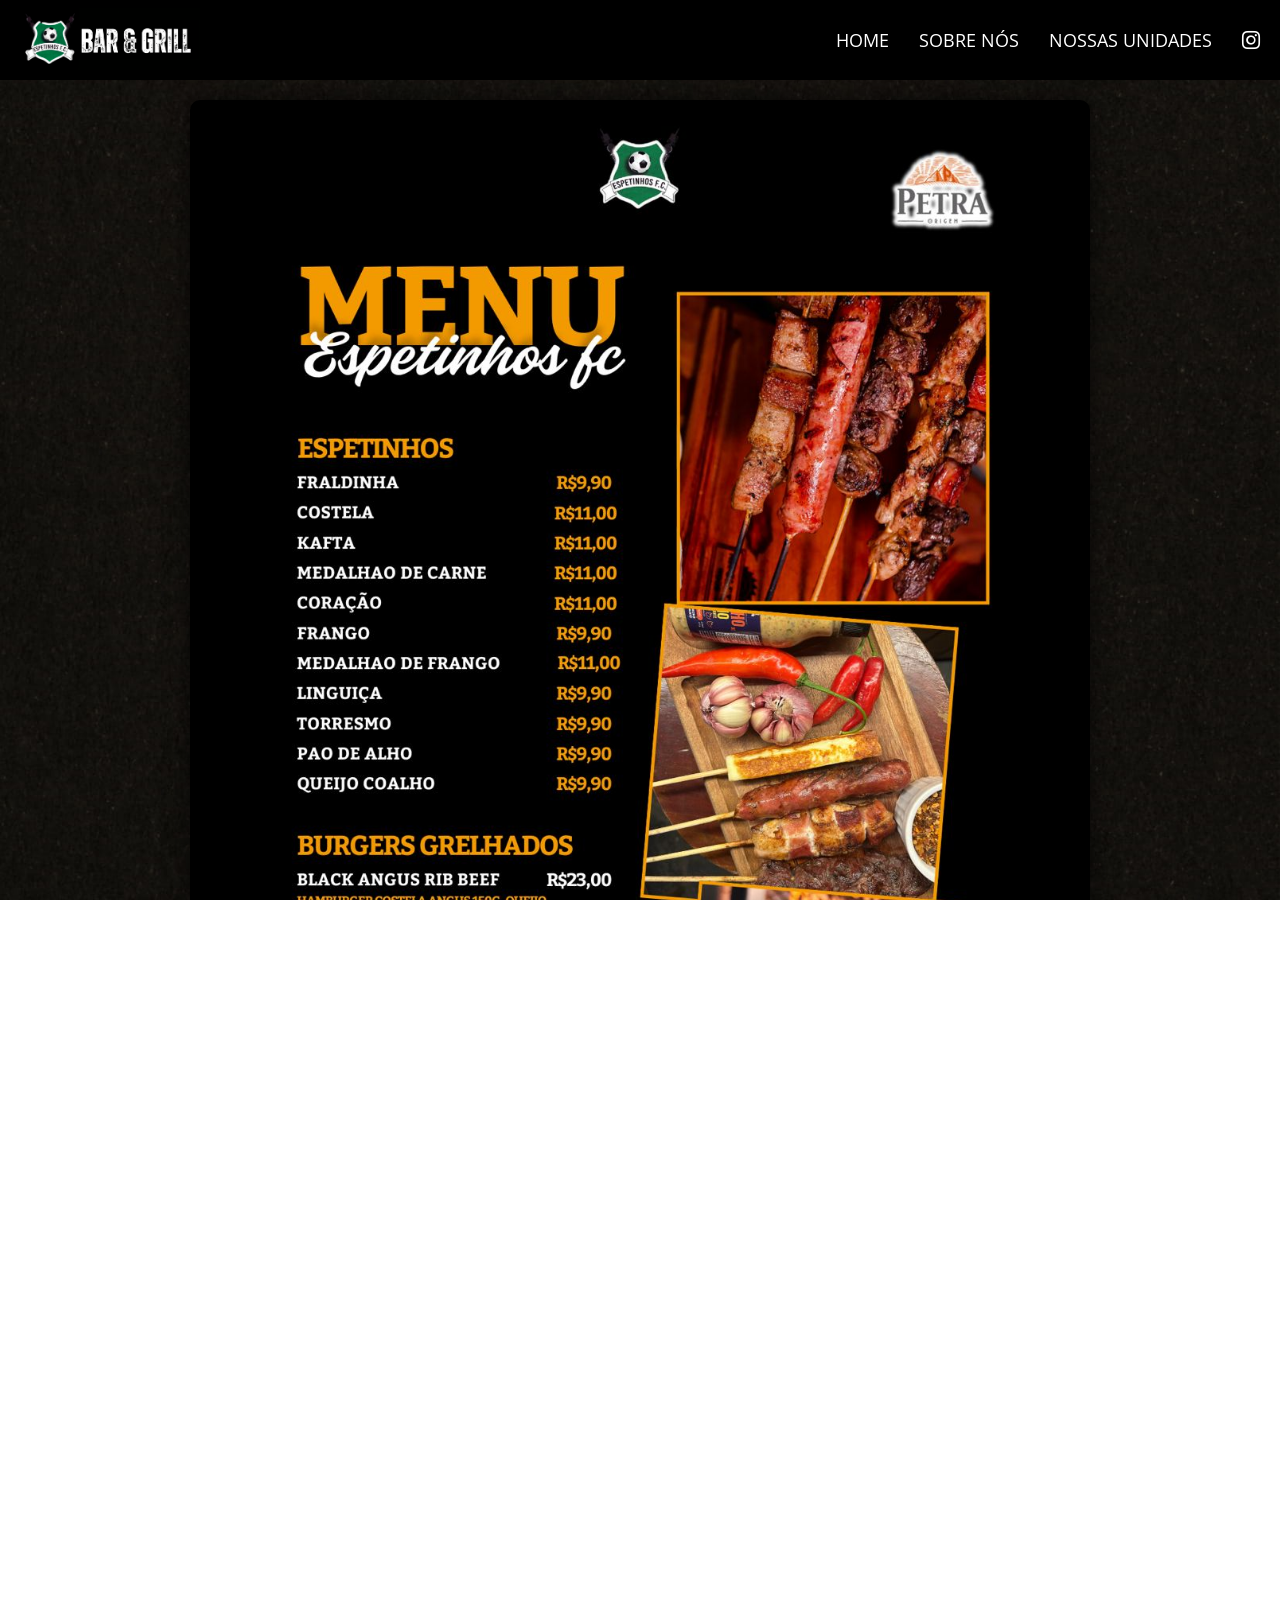
<file: cardapio_foodtruck.html>
<!DOCTYPE html>
<html lang="pt-br">

<head>
    <meta charset="UTF-8">
    <meta http-equiv="X-UA-Compatible" content="IE=edge">
    <meta name="viewport" content="width=device-width, initial-scale=1.0">
    <link rel="stylesheet" href="style.css">
    <link rel="stylesheet" href="https://cdn.jsdelivr.net/npm/bootstrap-icons@1.11.1/font/bootstrap-icons.css">
    <link rel="icon" href="img/favicon.ico" type="image/x-icon">
    <title>Cardápio Food Truck | Espetinhos F.C</title>

    <link rel="preload" as="image" href="img/cardapiofoodtruck/espetinhos.jpeg">
    <link rel="preload" as="image" href="img/cardapiofoodtruck/bebidas.jpeg">
</head>

<body class="cardapio-page">

    <!-- ======== HEADER ======== -->
    <header class="content">
        <div class="logo">
            <a href="index.html"><img src="./img/logov3.png" alt="Logo Espetinhos F.C"></a>
        </div>

        <nav>
            <ul class="list-menu">
                <li><a href="index.html">Home</a></li>
                <li><a href="sobrenos.html">Sobre nós</a></li>
                <li><a href="unidades.html">Nossas Unidades</a></li>
                <li><a href="https://www.instagram.com/espetinhosfc/" target="_blank"><i
                            class="bi bi-instagram"></i></a></li>
            </ul>
        </nav>

        <div class="menu-toggle">
            <div class="one"></div>
            <div class="two"></div>
            <div class="three"></div>
        </div>
    </header>

    <!-- ======== CARDÁPIO (rolagem vertical tipo PDF) ======== -->
    <main class="menu-scroll">
        <img src="./img/cardapiofoodtruck/espetinhos.jpeg" alt="Espetinhos & Lanches">
        <img src="./img/cardapiofoodtruck/bebidas.jpeg" alt="Bebidas">
    </main>

    <!-- ======== BOTÃO VOLTAR ======== -->
    <a href="unidades.html" class="button" title="Voltar para Unidades">
        <i class="bi bi-arrow-left"></i>
        Voltar para Nossas Unidades & Cardápios
    </a>

    <!-- ======== SCRIPTS ======== -->
    <script src="menutoggle.js"></script>

</body>

</html>

<!-- ===============================================================
 CÓDIGO ANTIGO (Carrossel) - Mantido comentado para referência
==================================================================
<div class="carousel-container">
    <div class="carousel">
        <div class="image"><img src="./img/cardapiofoodtruck/foodtruck_espetinho.jpeg" alt="Espetinhos"></div>
        <div class="image"><img src="./img/cardapiofoodtruck/foodtruck_lanche.jpeg" alt="Lanches"></div>
    </div>
    <button class="prev">&#10094;</button>
    <button class="next">&#10095;</button>
</div>
<script src="carrossel.js"></script>
================================================================== -->
</file>
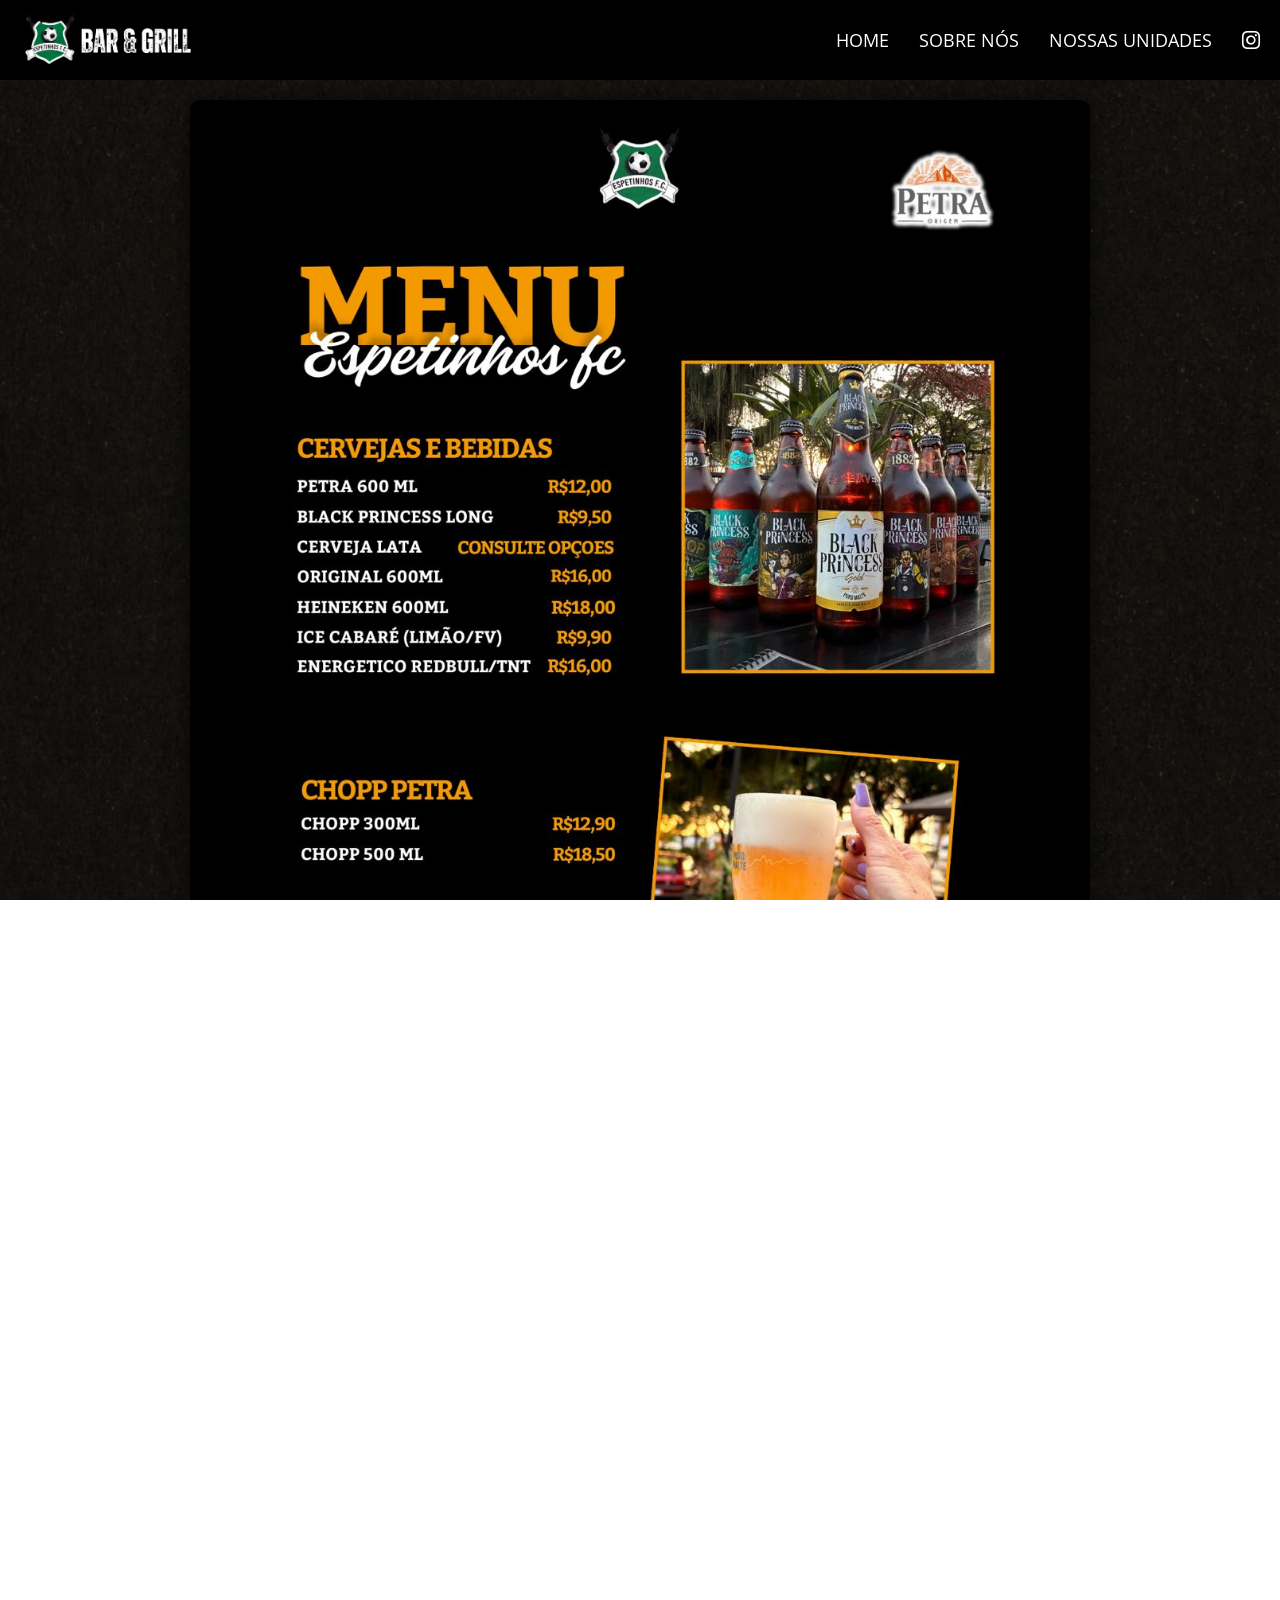
<file: cardapio_moreira.html>
<!DOCTYPE html>
<html lang="pt-br">

<head>
    <meta charset="UTF-8">
    <meta http-equiv="X-UA-Compatible" content="IE=edge">
    <meta name="viewport" content="width=device-width, initial-scale=1.0">
    <link rel="stylesheet" href="style.css">
    <link rel="stylesheet" href="https://cdn.jsdelivr.net/npm/bootstrap-icons@1.11.1/font/bootstrap-icons.css">
    <link rel="icon" href="img/favicon.ico" type="image/x-icon">
    <title>Cardápio Moreira | Espetinhos F.C</title>

    <link rel="preload" as="image" href="img/cardapiomoreira/bebidas.jpeg">
    <link rel="preload" as="image" href="img/cardapiomoreira/espetinhos.jpeg">
</head>

<body class="cardapio-page">

    <!-- ======== HEADER ======== -->
    <header class="content">
        <div class="logo">
            <a href="index.html"><img src="./img/logov3.png" alt="Logo Espetinhos F.C"></a>
        </div>

        <nav>
            <ul class="list-menu">
                <li><a href="index.html">Home</a></li>
                <li><a href="sobrenos.html">Sobre nós</a></li>
                <li><a href="unidades.html">Nossas Unidades</a></li>
                <li><a href="https://www.instagram.com/espetinhosfc/" target="_blank"><i
                            class="bi bi-instagram"></i></a></li>
            </ul>
        </nav>

        <div class="menu-toggle">
            <div class="one"></div>
            <div class="two"></div>
            <div class="three"></div>
        </div>
    </header>

    <!-- ======== CARDÁPIO (rolagem vertical tipo PDF) ======== -->
    <main class="menu-scroll">
        <img src="./img/cardapiomoreira/bebidas.jpeg" alt="bebidas">
        <img src="./img/cardapiomoreira/espetinhos.jpeg" alt="Espetinhos & Lanches">

    </main>

    <!-- ======== BOTÃO VOLTAR ======== -->
    <a href="unidades.html" class="button" title="Voltar para Unidades">
        <i class="bi bi-arrow-left"></i>
        Voltar para Nossas Unidades & Cardápios
    </a>

    <!-- ======== SCRIPTS ======== -->
    <script src="menutoggle.js"></script>

</body>

</html>

<!-- ===============================================================
 CÓDIGO ANTIGO (Carrossel) - Mantido comentado para referência
==================================================================
<div class="carousel-container">
    <div class="carousel">
        <div class="image"><img src="./img/cardapiomoreira/porcoes.jpeg" alt="Porções"></div>
        <div class="image"><img src="./img/cardapiomoreira/bebidas.jpeg" alt="Bebidas"></div>
        <div class="image"><img src="./img/cardapiomoreira/lanches.jpeg" alt="Lanches"></div>
        <div class="image"><img src="./img/cardapiomoreira/espetinhos.jpeg" alt="Espetinhos"></div>
    </div>
    <button class="prev">&#10094;</button>
    <button class="next">&#10095;</button>
</div>
<script src="carrossel.js"></script>
================================================================== -->
</file>
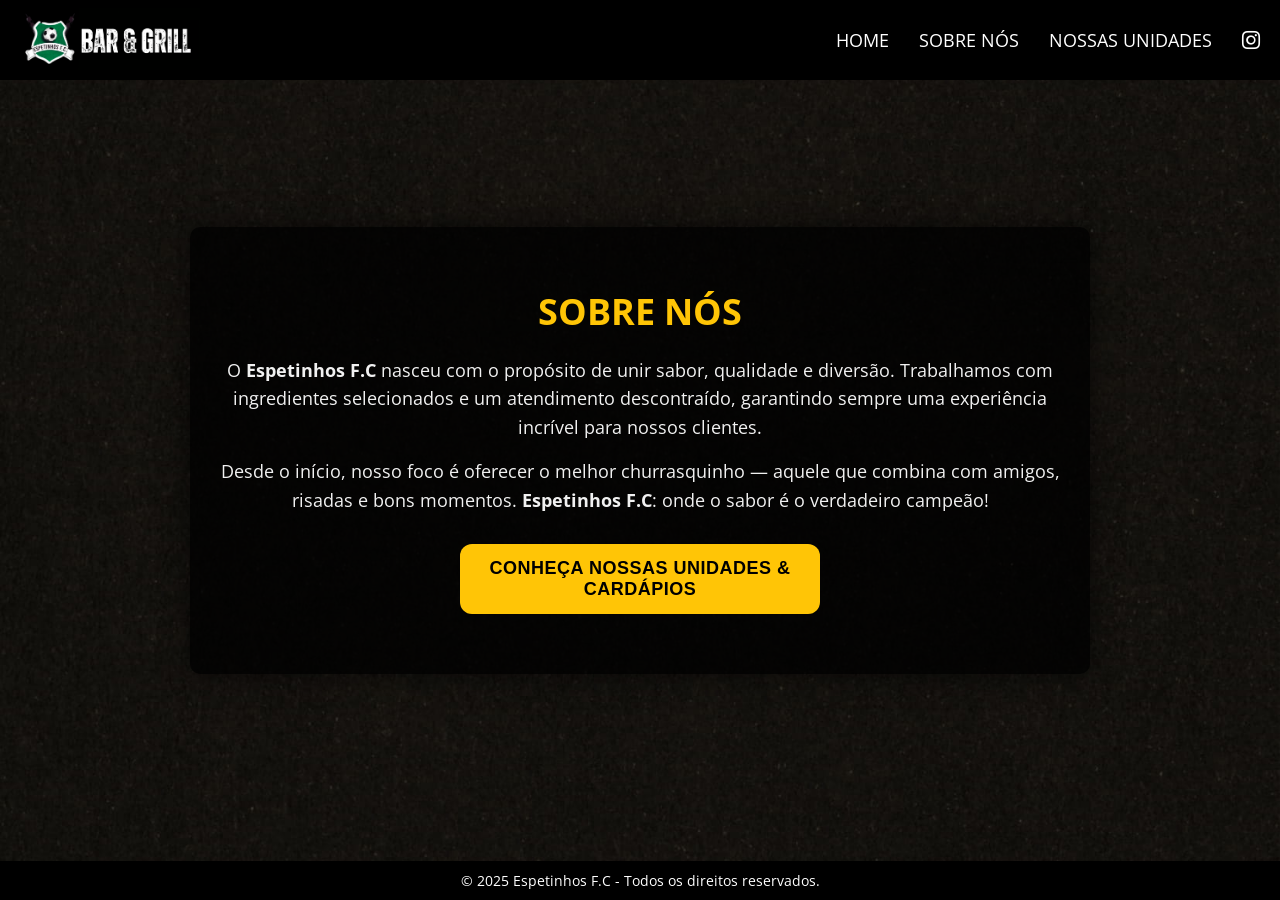
<file: sobrenos.html>
<!DOCTYPE html>
<html lang="pt-br">

<head>
    <meta charset="UTF-8">
    <meta http-equiv="X-UA-Compatible" content="IE=edge">
    <meta name="viewport" content="width=device-width, initial-scale=1.0">
    <link rel="stylesheet" href="style.css">
    <link rel="stylesheet" href="https://cdn.jsdelivr.net/npm/bootstrap-icons@1.11.1/font/bootstrap-icons.css">
    <title>Sobre Nós - Espetinhos F.C</title>
    <link rel="icon" href="img/favicon.ico" type="image/x-icon">
</head>

<body class="sobrenos-page">

    <header class="content">
        <div class="logo">
            <a href="index.html"><img src="./img/logov3.png" alt="Logo Espetinhos F.C"></a>
        </div>

        <nav>
            <ul class="list-menu">
                <li><a href="index.html">Home</a></li>
                <li><a href="sobrenos.html">Sobre nós</a></li>
                <li><a href="unidades.html">Nossas Unidades</a></li>
                <li><a href="https://www.instagram.com/espetinhosfc/" target="_blank"><i
                            class="bi bi-instagram"></i></a></li>
            </ul>
        </nav>

        <div class="menu-toggle">
            <div class="one"></div>
            <div class="two"></div>
            <div class="three"></div>
        </div>
    </header>

    <main class="main-content">
        <section class="sobrenos">
            <div class="contentsobre">
                <h2>Sobre Nós</h2>
                <p>
                    O <strong>Espetinhos F.C</strong> nasceu com o propósito de unir sabor, qualidade e diversão.
                    Trabalhamos com ingredientes selecionados e um atendimento descontraído, garantindo sempre uma
                    experiência incrível para nossos clientes.
                </p>
                <p>
                    Desde o início, nosso foco é oferecer o melhor churrasquinho — aquele que combina com amigos,
                    risadas e bons momentos.
                    <strong>Espetinhos F.C</strong>: onde o sabor é o verdadeiro campeão!
                </p>

                <div class="btn-sobrenos">
                    <a href="unidades.html">
                        <button>Conheça Nossas Unidades & Cardápios</button>
                    </a>
                </div>

            </div>
        </section>
    </main>

    <footer>
        <p>© 2025 Espetinhos F.C - Todos os direitos reservados.</p>
    </footer>

    <script src="menutoggle.js"></script>
</body>

</html>
</file>
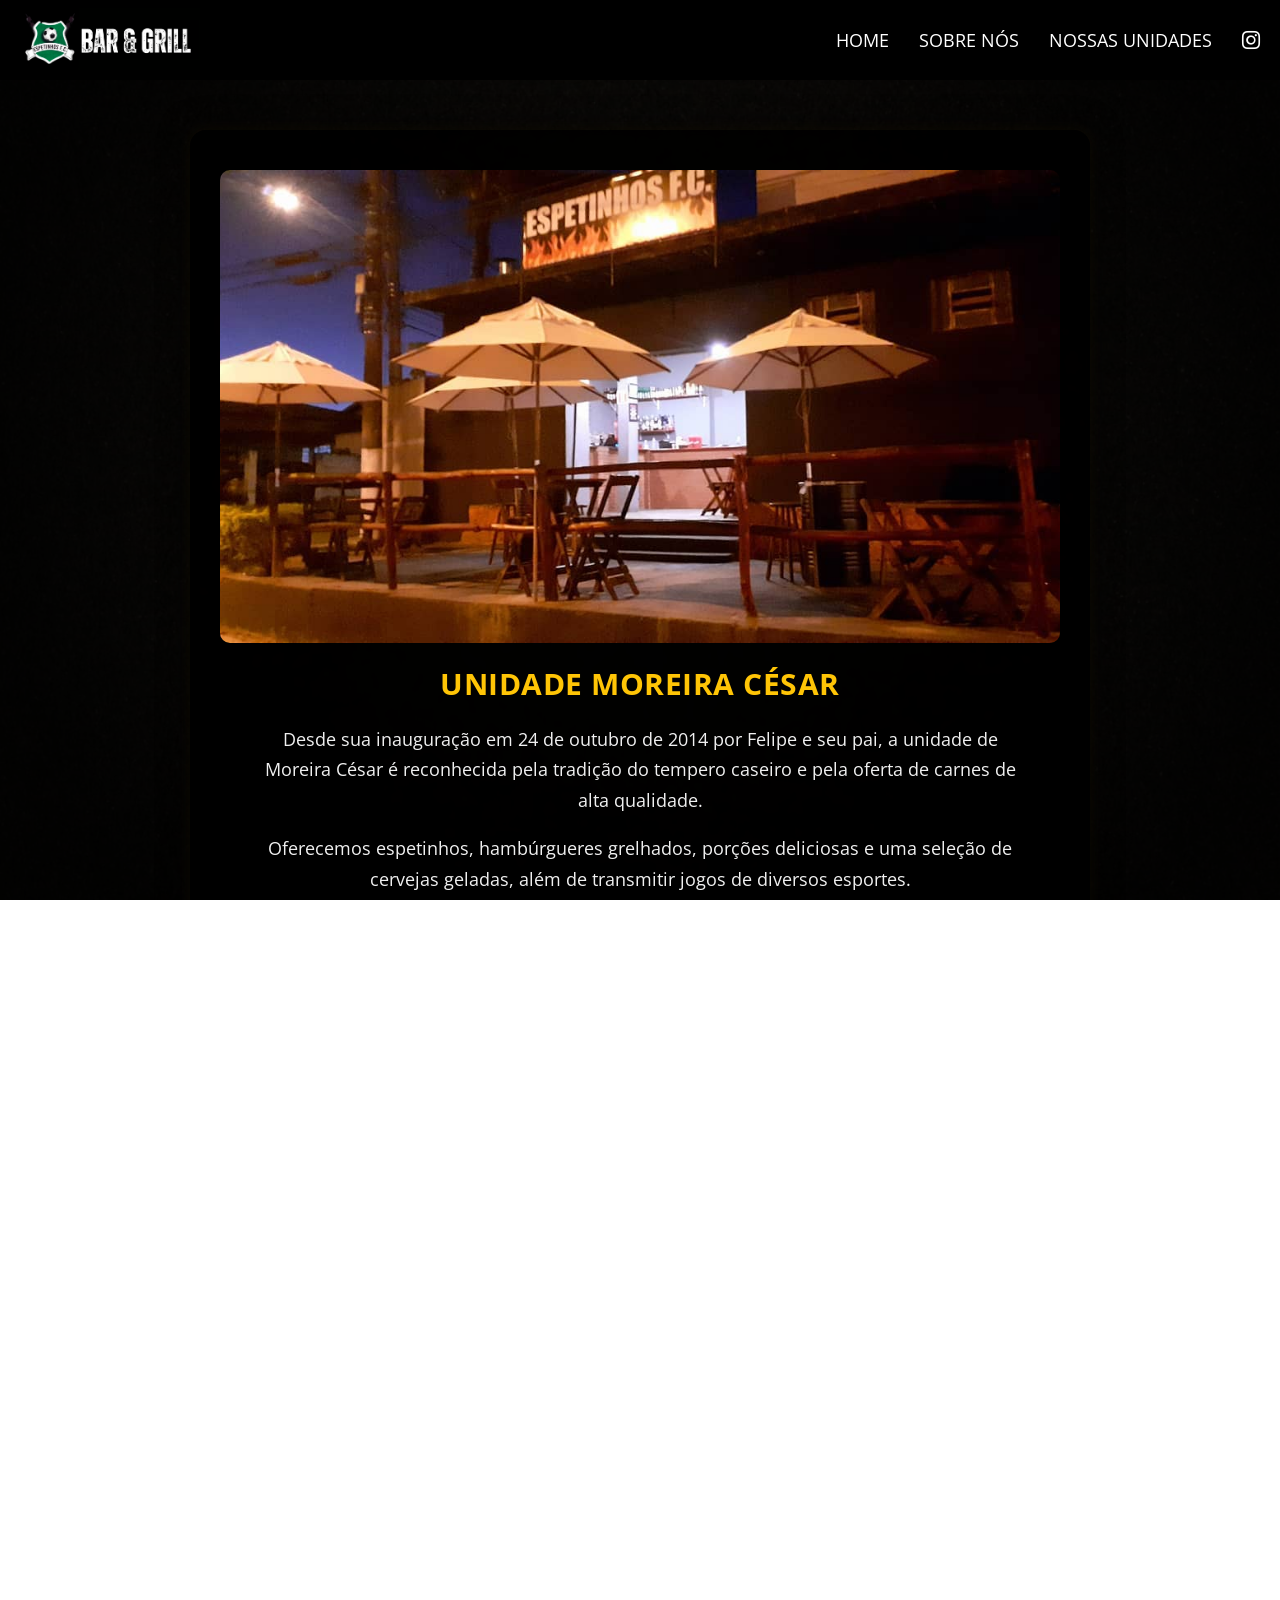
<file: unidades.html>
<!DOCTYPE html>
<html lang="pt-br">

<head>
    <meta charset="UTF-8">
    <meta http-equiv="X-UA-Compatible" content="IE=edge">
    <meta name="viewport" content="width=device-width, initial-scale=1.0">
    <link rel="stylesheet" href="style.css">
    <link rel="stylesheet" href="https://cdn.jsdelivr.net/npm/bootstrap-icons@1.11.1/font/bootstrap-icons.css">
    <link rel="icon" href="img/favicon.ico" type="image/x-icon">
    <title>Espetinhos F.C</title>
</head>

<body class="unidades-page">
    <header class="content">
        <div class="logo">
            <a href="index.html"><img src="./img/logov3.png" alt="Espetinhos F.C"></a>
        </div>
        <nav>
            <ul class="list-menu">
                <li><a href="index.html">Home</a></li>
                <li><a href="sobrenos.html">Sobre nós</a></li>
                <li><a href="unidades.html">Nossas Unidades</a></li>
                <li><a href="https://www.instagram.com/espetinhosfc/" target="_blank"><i
                            class="bi bi-instagram"></i></a></li>
            </ul>
        </nav>

        <div class="menu-toggle">
            <div class="one"></div>
            <div class="two"></div>
            <div class="three"></div>
        </div>
    </header>

    <main class="unidades-container">

        <!-- UNIDADE MOREIRA CÉSAR -->
        <section class="ponto-comercio">
            <img src="./img/unidades/unidade_moreira.jpg" alt="Unidade Moreira César">
            <h2>Unidade Moreira César</h2>
            <p>Desde sua inauguração em 24 de outubro de 2014 por Felipe e seu pai, a unidade de Moreira César é
                reconhecida pela tradição do tempero caseiro e pela oferta de carnes de alta qualidade.</p>
            <p>Oferecemos espetinhos, hambúrgueres grelhados, porções deliciosas e uma seleção de cervejas geladas,
                além de transmitir jogos de diversos esportes.</p>
            <p>Aberto todos os dias!</p>

            <div class="link-wpp">
                <a href="https://wa.me/5512997088820" target="_blank"><i class="bi bi-whatsapp"></i>&nbsp;Peça via
                    Whatsapp</a>
            </div>

            <div class="link-cardapio">
                <a href="cardapio_moreira.html"><i class="bi bi-menu-up"></i>&nbsp;&nbsp;Ver Cardápio</a>
            </div>

            <div class="link-mapas">
                <a href="https://maps.app.goo.gl/cougNfJgLgXFzGYJ6" target="_blank"><i
                        class="bi bi-geo-alt"></i>&nbsp;Localização</a>
            </div>
        </section>

        <!-- UNIDADE SANTANA -->
        <section class="ponto-comercio">
            <img src="./img/unidades/unidade_santana.jpeg" alt="Unidade Santana">
            <h2>Unidade Santana</h2>
            <p>Desde sua inauguração em 11 de março de 2023, a Unidade Santana se destaca por sua ampla variedade de
                opções. Oferecemos uma seleção de drinks & cervejas, porções, espetos e burgers.</p>
            <p>Nosso espaço conta com uma área kids e apresentações musicais ao vivo em determinados dias da semana.</p>
            <p>Aberto todos os dias!</p>

            <div class="link-wpp">
                <a href="https://wa.me/5512992003565" target="_blank"><i class="bi bi-whatsapp"></i>&nbsp;Peça &
                    Retire</a>
            </div>

            <div class="link-cardapio">
                <a href="cardapio_santana.html"><i class="bi bi-menu-up"></i>&nbsp;&nbsp;Ver Cardápio</a>
            </div>

            <div class="link-mapas">
                <a href="https://maps.app.goo.gl/GiF7ZFbkhaWVYWiR9" target="_blank"><i
                        class="bi bi-geo-alt"></i>&nbsp;Localização</a>
            </div>
        </section>

        <!-- FOODTRUCK -->
        <section class="ponto-comercio">
            <img src="./img/unidades/unidade_foodtruck.png" alt="Foodtruck">
            <h2>Foodtruck</h2>
            <p>Fundado em 18/11/2018, nosso foodtruck atende a variados eventos pelo vale do Paraíba. Oferecemos uma
                gama diversificada de espetinhos e burgers grelhados, nos destacando pela qualidade e variedade.</p>
            <p>Priorizamos a satisfação e o sabor em cada prato preparado para nossos clientes.</p>
            <p>Aberto de Segunda à Sábado!</p>

            <div class="link-wpp">
                <a href="https://wa.me/5512991702314" target="_blank"><i class="bi bi-whatsapp"></i>&nbsp;Peça via
                    Whatsapp</a>
            </div>

            <div class="link-cardapio">
                <a href="cardapio_foodtruck.html"><i class="bi bi-menu-up"></i>&nbsp;&nbsp;Ver Cardápio</a>
            </div>

            <div class="link-mapas">
                <a href="https://maps.app.goo.gl/8CkTfQRQgyHBtLps5" target="_blank"><i
                        class="bi bi-geo-alt"></i>&nbsp;Localização</a>
            </div>
        </section>

    </main>

    <footer>
        <p>© 2025 Espetinhos F.C - Todos os direitos reservados.</p>
    </footer>

    <script src="menutoggle.js"></script>
</body>

</html>
</file>
<file: style.css>
/* ==========================================================
   BASE GERAL - FONTES E RESET
   ========================================================== */
@import url('https://fonts.googleapis.com/css2?family=Roboto:wght@400;700&display=swap');
@import url('https://fonts.googleapis.com/css2?family=Open+Sans:wght@400;600;700&display=swap');

* {
    margin: 0;
    padding: 0;
    box-sizing: border-box;
    list-style: none;
    text-decoration: none;
    border: none;
    outline: none;
}

html,
body {
    width: 100%;
    height: 100%;
    min-height: 100vh;
    font-size: 62.5%;
    font-family: 'Open Sans', sans-serif;
    scroll-behavior: smooth;
    overflow-x: hidden;
    display: flex;
    flex-direction: column;
}

/* ==========================================================
   HEADER E FOOTER - PRETO SÓLIDO
   ========================================================== */
header {
    position: fixed;
    top: 0;
    left: 0;
    width: 100%;
    height: 80px;
    background-color: #000;
    z-index: 1000;
    display: flex;
    justify-content: space-between;
    align-items: center;
    padding: 0 2rem;
}

.logo {
    width: 180px;
}

.logo img {
    width: 100%;
    height: auto;
}

.list-menu {
    display: flex;
    gap: 3rem;
}

.list-menu li a {
    color: #fff;
    font-size: 1.8rem;
    text-transform: uppercase;
    transition: 0.3s;
}

.list-menu li a:hover {
    color: #ffc506;
    border-bottom: 3px solid #ffc506;
}

.menu-toggle {
    display: none;
    flex-direction: column;
    justify-content: center;
    cursor: pointer;
}

.menu-toggle div {
    width: 25px;
    height: 3px;
    background: #fff;
    margin: 4px 0;
    transition: all 0.3s;
}

footer {
    background: #000;
    color: #fff;
    text-align: center;
    font-size: 1.4rem;
    padding: 1rem 0;
    width: 100%;
    margin-top: auto;
    position: relative;
    z-index: 2;
}

/* ==========================================================
   FUNDOS COM TEXTURA
   ========================================================== */
body.cardapio-page,
body.sobrenos-page,
body.unidades-page {
    background-image: url("./img/background_cardapios.jpg");
    background-repeat: no-repeat;
    background-position: center;
    background-size: cover;
    background-attachment: fixed;
    color: #fff;
}

/* ==========================================================
   HOME (INDEX)
   ========================================================== */
body.home-page {
    display: flex;
    flex-direction: column;
    min-height: 100vh;
    /* garante altura mínima sem travar */
}

.background-container {
    position: fixed;
    inset: 0;
    z-index: -1;
    overflow: hidden;
}

.background-image {
    position: absolute;
    inset: 0;
    background-size: cover;
    background-position: center;
    background-repeat: no-repeat;
    transition: opacity 1s ease-in-out;
    animation: zoomInOut 10s infinite alternate ease-in-out;
}

.background-image.hide {
    opacity: 0;
}

@keyframes zoomInOut {
    0% {
        transform: scale(1);
    }

    100% {
        transform: scale(1.1);
    }
}

.first-section {
    display: flex;
    flex-direction: column;
    justify-content: center;
    align-items: center;
    text-align: center;
    min-height: calc(100vh - 80px);
    /* compensa o header fixo */
    overflow: hidden;
    padding-top: 80px;
}

.text-animation {
    color: #fff;
    font-weight: 700;
    font-size: clamp(2rem, 6vw, 5rem);
    border-right: 0.15em solid #ffc506;
    margin-bottom: 3rem;
    text-transform: uppercase;
}

.btn button {
    width: 300px;
    height: 60px;
    background-color: #ffc506;
    color: #000;
    border-radius: 10px;
    font-weight: 700;
    text-transform: uppercase;
    font-size: 1.6rem;
    cursor: pointer;
    transition: all 0.3s ease;
}

.btn button:hover {
    background-color: transparent;
    color: #ffc506;
    border: 2px solid #ffc506;
}

/* ==========================================================
   SOBRE NÓS
   ========================================================== */
.sobrenos {
    background: rgba(0, 0, 0, 0.8);
    border-radius: 10px;
    padding: 6rem 3rem;
    margin: 12rem auto 8rem;
    width: 90%;
    max-width: 900px;
    text-align: center;
    box-shadow: 0 0 30px rgba(0, 0, 0, 0.6);
}

.contentsobre h2 {
    font-size: 3.6rem;
    text-transform: uppercase;
    color: #ffc506;
    margin-bottom: 2rem;
}

.contentsobre p {
    font-size: 1.8rem;
    line-height: 1.6;
    color: #f1f1f1;
    margin-bottom: 1.5rem;
}

/* BOTÃO EXCLUSIVO SOBRE NÓS */
.btn-sobrenos {
    margin-top: 3rem;
    display: flex;
    justify-content: center;
}

.btn-sobrenos button {
    width: 360px;
    height: 70px;
    background-color: #ffc506;
    color: #000;
    border-radius: 12px;
    font-weight: 700;
    text-transform: uppercase;
    font-size: 1.8rem;
    cursor: pointer;
    transition: all 0.3s ease;
    letter-spacing: 0.5px;
}

.btn-sobrenos button:hover {
    background-color: transparent;
    color: #ffc506;
    border: 2px solid #ffc506;
}

/* ==========================================================
   UNIDADES - LAYOUT
   ========================================================== */
body.unidades-page::before {
    content: "";
    position: fixed;
    inset: 0;
    background: radial-gradient(circle at center, rgba(0, 0, 0, 0.25) 0%, rgba(0, 0, 0, 0.85) 85%);
    z-index: -1;
    pointer-events: none;
}

.unidades-container {
    display: flex;
    flex-direction: column;
    align-items: center;
    margin-top: 11rem;
    margin-bottom: 6rem;
    gap: 6rem;
    padding: 2rem;
}

.ponto-comercio {
    display: flex;
    flex-direction: column;
    align-items: center;
    background: rgba(0, 0, 0, 0.85);
    border-radius: 14px;
    padding: 3rem 2rem;
    width: 90%;
    max-width: 880px;
    box-shadow: 0 0 25px rgba(0, 0, 0, 0.6), 0 0 15px rgba(255, 197, 6, 0.05);
    backdrop-filter: blur(3px);
}

.ponto-comercio img {
    width: 100%;
    aspect-ratio: 16 / 9;
    object-fit: cover;
    border-radius: 10px;
    margin-bottom: 2rem;
}

.ponto-comercio h2 {
    color: #ffc506;
    font-size: 2.8rem;
    margin-bottom: 1.2rem;
    text-align: center;
}

.ponto-comercio p {
    color: #fff;
    font-size: 1.7rem;
    margin-bottom: 2rem;
    text-align: center;
}

/* ==========================================================
   CARDÁPIO (TIPO PDF)
   ========================================================== */
.menu-scroll {
    display: flex;
    flex-direction: column;
    align-items: center;
    gap: 2rem;
    margin: 10rem auto 8rem;
    width: 100%;
    max-width: 100%;
    padding: 0 2%;
}

.menu-scroll img {
    width: 100%;
    max-width: 900px;
    border-radius: 10px;
    object-fit: contain;
    background: rgba(0, 0, 0, 0.15);
    box-shadow: 0 0 25px rgba(0, 0, 0, 0.6);
    transition: transform 0.3s ease, box-shadow 0.3s ease;
}

.menu-scroll img:hover {
    transform: scale(1.02);
    box-shadow: 0 0 35px rgba(0, 0, 0, 0.8);
}

/* ==========================================================
   BOTÃO VOLTAR - EXCLUSIVO (.btn-voltar)
   ========================================================== */
.btn-voltar {
    display: flex;
    align-items: center;
    justify-content: center;
    gap: 1rem;
    background-color: #ffc506;
    color: #000;
    font-weight: 700;
    text-transform: uppercase;
    font-size: 1.6rem;
    border-radius: 12px;
    padding: 1.5rem 3rem;
    text-decoration: none;
    box-shadow: 0 4px 6px rgba(0, 0, 0, 0.2);
    transition: all 0.3s ease;
    margin: 4rem auto 6rem;
    width: fit-content;
    min-width: 380px;
    text-align: center;
}

.btn-voltar i {
    font-size: 1.8rem;
    font-weight: bold;
}

.btn-voltar:hover {
    background-color: transparent;
    color: #ffc506;
    border: 2px solid #ffc506;
    box-shadow: 0 4px 12px rgba(255, 197, 6, 0.4);
}

/* ==========================================================
   MAIN-CONTENT
   ========================================================== */
.main-content {
    flex: 1;
    display: flex;
    flex-direction: column;
    justify-content: center;
}

/* ==========================================================
   RESPONSIVIDADE
   ========================================================== */
@media (max-width: 768px) {
    .list-menu {
        display: none;
    }

    .menu-toggle {
        display: flex;
    }

    .ponto-comercio {
        width: 95%;
        padding: 2rem;
    }

    .ponto-comercio h2 {
        font-size: 2.4rem;
    }

    .ponto-comercio p {
        font-size: 1.5rem;
    }

    .btn-voltar {
        width: 85%;
        min-width: unset;
        padding: 1.2rem 2rem;
        font-size: 1.4rem;
    }

    .sobrenos {
        padding: 4rem 2rem;
        width: 95%;
    }

    .contentsobre h2 {
        font-size: 2.8rem;
    }

    .contentsobre p {
        font-size: 1.6rem;
    }

    .btn-sobrenos button {
        width: 280px;
        height: 65px;
        font-size: 1.6rem;
    }

    .background-image {
        animation: none !important;
        transform: scale(1);
    }
}

/* ==========================================================
   BOTÕES DE AÇÃO - PÁGINA UNIDADES E CARDÁPIOS
   ========================================================== */
.link-wpp,
.link-cardapio,
.link-mapas {
    display: flex;
    justify-content: center;
    flex-wrap: wrap;
    gap: 1.2rem;
    margin-top: 1rem;
}

.link-wpp a,
.link-cardapio a,
.link-mapas a {
    display: inline-flex;
    align-items: center;
    justify-content: center;
    width: 250px;
    height: 50px;
    background-color: #ffc506;
    color: #000;
    border-radius: 10px;
    font-weight: 700;
    font-size: 1.6rem;
    text-transform: uppercase;
    transition: all 0.3s ease;
}

.link-wpp a:hover,
.link-cardapio a:hover,
.link-mapas a:hover {
    background-color: transparent;
    color: #ffc506;
    border: 2px solid #ffc506;
    box-shadow: 0 0 10px rgba(255, 197, 6, 0.4);
}

.link-wpp a i,
.link-cardapio a i,
.link-mapas a i {
    font-size: 1.8rem;
    margin-right: 0.6rem;
}

/* ==========================================================
   BOTÃO VOLTAR - PÁGINAS DE CARDÁPIO
   ========================================================== */
.button {
    display: flex;
    align-items: center;
    justify-content: center;
    gap: 1rem;
    background-color: #ffc506;
    color: #000;
    font-weight: 700;
    text-transform: uppercase;
    font-size: 1.6rem;
    border-radius: 12px;
    padding: 1.5rem 3rem;
    text-decoration: none;
    box-shadow: 0 4px 6px rgba(0, 0, 0, 0.2);
    transition: all 0.3s ease;
    width: fit-content;
    margin: 4rem auto 6rem;
    min-width: 380px;
    text-align: center;
}

.button i {
    font-size: 1.8rem;
    font-weight: bold;
}

.button:hover {
    background-color: transparent;
    color: #ffc506;
    border: 2px solid #ffc506;
    box-shadow: 0 4px 12px rgba(255, 197, 6, 0.4);
}

/* ==========================================================
   APRIMORAMENTO VISUAL - PÁGINA NOSSAS UNIDADES
   ========================================================== */
.ponto-comercio {
    background: rgba(0, 0, 0, 0.88);
    border-radius: 16px;
    padding: 4rem 3rem;
    width: 90%;
    max-width: 900px;
    box-shadow: 0 0 30px rgba(0, 0, 0, 0.8), 0 0 15px rgba(255, 197, 6, 0.08);
    transition: transform 0.3s ease, box-shadow 0.3s ease;
}

.ponto-comercio:hover {
    transform: scale(1.01);
    box-shadow: 0 0 40px rgba(255, 197, 6, 0.15);
}

.ponto-comercio h2 {
    color: #ffc506;
    font-size: 3rem;
    margin-bottom: 2rem;
    text-align: center;
    text-transform: uppercase;
    letter-spacing: 0.5px;
    font-weight: 700;
}

.ponto-comercio p {
    font-size: 1.8rem;
    line-height: 1.7;
    color: #f0f0f0;
    text-align: center;
    margin-bottom: 1.8rem;
    max-width: 90%;
}

.ponto-comercio p:last-of-type {
    font-weight: 600;
    color: #ffd54a;
    margin-top: 1rem;
}

/* Espaçamento e centralização dos botões */
.link-wpp,
.link-cardapio,
.link-mapas {
    display: flex;
    justify-content: center;
    flex-wrap: wrap;
    gap: 1.2rem;
    margin-top: 1.5rem;
    margin-bottom: 0.5rem;
}

/* Ícones maiores e com leve brilho */
.link-wpp a i,
.link-cardapio a i,
.link-mapas a i {
    font-size: 2rem;
    margin-right: 0.6rem;
}

/* Animação sutil de hover */
.link-wpp a:hover,
.link-cardapio a:hover,
.link-mapas a:hover {
    transform: translateY(-2px);
}

/* Responsividade aprimorada */
@media (max-width: 768px) {
    .ponto-comercio {
        padding: 3rem 1.8rem;
    }

    .ponto-comercio h2 {
        font-size: 2.6rem;
    }

    .ponto-comercio p {
        font-size: 1.6rem;
    }
}

@media (max-width: 768px) {
    .list-menu {
        display: none;
        flex-direction: column;
        background: #000;
        position: absolute;
        top: 80px;
        right: 0;
        width: 100%;
        text-align: center;
        padding: 2rem 0;
    }

    .list-menu.active {
        display: flex;
    }

    .menu-toggle.active .one {
        transform: rotate(45deg) translate(5px, 5px);
    }

    .menu-toggle.active .two {
        opacity: 0;
    }

    .menu-toggle.active .three {
        transform: rotate(-45deg) translate(5px, -5px);
    }
}
</file>
